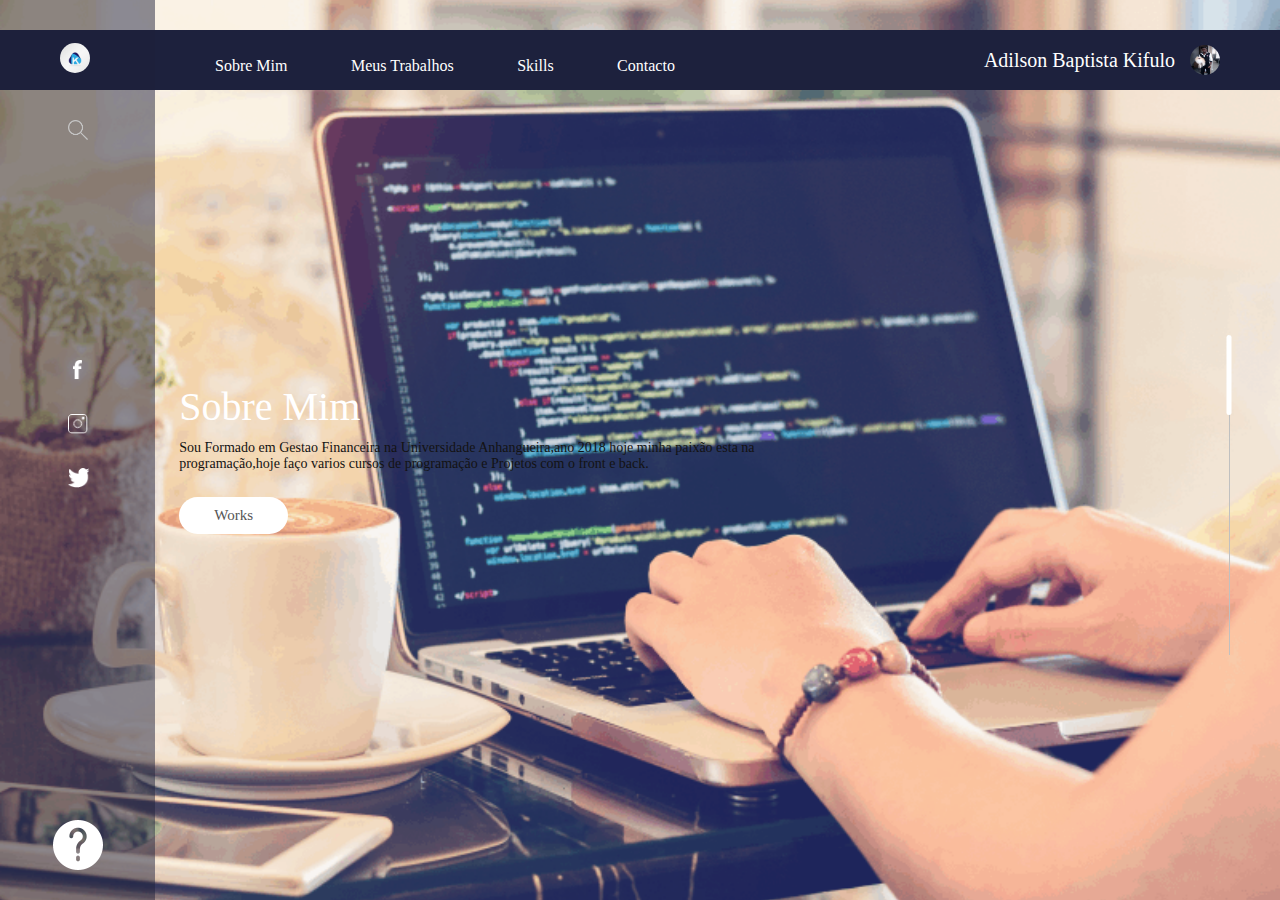
<file: index.html>
<!DOCTYPE html>
<html lang="pt-br">
<head>
    <meta charset="UTF-8">
    <meta http-equiv="X-UA-Compatible" content="IE=edge">
    <meta name="viewport" content="width=device-width, initial-scale=1.0">
    <link rel="stylesheet" href="style.css">
    <title>WebDisign - Portfolio</title>
</head>
<body>

     <div class="container">

         <div class="navbar">
             <div class="logo">
                 <img src="imagens/logo2.jpg"  width="600">
             </div>
             <nav>
                 <ul>
                     <li><a href="index.html">Sobre Mim</a></li>
                     <li><a href="trabalho.html">Meus Trabalhos</a></li>
                     <li><a href="skill.html">Skills</a></li>
                     <li><a href="contato.html">Contacto</a></li>
                 </ul>
             </nav>
             <div class="user">
                 <p>Adilson Baptista Kifulo</p>
                 <img src="imagens/IMG_20190513_155947.jpg" width="100" height="30">
             </div>
         </div>

         <div class="sidebar">
             <img src="imagens/search.png" class="search-icon">
             <div class="social-links">
                <a href="#"><img src="imagens/fb.png"></a>
                 <a href="#"><img src="imagens/ig.png"></a>
                 <a href="#"><img src="imagens/tw.png"></a>
             </div>
             <img src="imagens/info.png" class="info-icon">

         </div>

         <div class="msg-container">
             <div id="slaider">
                 <div class="msg-col">
                     <h1>Sobre Mim</h1>
                     <p>Sou Formado em Gestao Financeira na Universidade Anhangueira,ano 2018 hoje minha paixão esta na programação,hoje faço varios cursos de programação e Projetos com o  front e back.<br></p>     
                    </p>

                     <a href="trabalho.html">Works</a>
                    
                         
                 </div>
             </div>

         </div>

         <div class="controller">
             <div id="line1"></div>
             <div id="line2"></div>
             <div id="line3"></div>
             <div id="line4"></div>
             <div id="active"></div>
         </div>

     </div>


     <script>

         var slaider = document.getElementById('slaider');
         var active = document.getElementById('active');
         var line1 = document.getElementById('line1');
         var line2 = document.getElementById('line2');
         var line3 = document.getElementById('line3');
         var line4 = document.getElementById('line4');

         line1.onclick = function (){
             slaider.style.transform = 'translateX(0)';
             active.style.top = '0px';

         }


         line2.onclick = function (){
             slaider.style.transform = 'translateX(-25%)';
             active.style.top = '80px';
         }


         line3.onclick = function (){
             slaider.style.transform = 'translateX(-50%)';
             active.style.top = '160px';
         }

         line4.onclick = function (){
             slaider.style.transform = 'translateX(-75%)';
             active.style.top = '240px';
         }


     </script>

     
    
</body>
</html>
</file>
<file: style.css>
*{
    margin: 0;
    padding: 0pt;
}


.container{
    width: 100%;
    height: 100vh;
    background-image: url(imagens/back-1.png);
    background-position: center;
    background-size: cover;
    position: relative;
    padding-top: 30px;
    box-sizing: border-box;
}

.navbar{
    width: 100%;
    height: 60px;
    display: flex;
    align-items: center;
    background: rgba(29,33,61.05);
    padding: 0 60px;
    box-sizing: border-box;
    font-size: 14px;
}

.logo{
    width: 155px;
}

.logo img{
    width: 30px;
    position: relative;
    z-index: 10;
    cursor: pointer;
    border-radius: 50%;
}

nav{
    flex: 1;
}

nav ul li {
    list-style: none;
    display: inline-block;
    margin-right: 60px;
    font-size: 34px;

}

nav ul li a {

    text-decoration: none;
    color: #fff;
    font-size: 16px;
}

.user{
    display: flex;
    align-items: center;
    color: #fff;
    font-size: 20px;
}

.user img{

    width: 30px;
    margin-left: 15px;
    cursor: pointer;
    border-radius: 50%;
}

.sidebar{
    width: 155px;
    height: 100vh;
    background: rgba(29,31,58,0.5);
    position: absolute;
    top: 0;
    left: 0;
}

.search-icon{

    width: 20px;
    display: block;
    margin: 120px auto 0;
}

.social-links{
    width: 20px;
    display: block;
    margin: 220px auto 0;
    text-align: center;
}

.social-links img{

     height: 20px;
     margin-bottom: 30px;
}

.info-icon{
    width: 50px;
    position: absolute;
    left: 50%;
    bottom: 30px;
    transform: translateX(-50%);

}

.msg-container{
    width: 800px;
    height: 280px;
    position:absolute;
    left: 14%;
    top: 57%;
    transform: translateY(-50%);
    overflow: hidden;

}

#slaider{

    display: inline-flex;
    transition: 0.5s;
}

.msg-col{

    width: 600px;
    height: 280px;
}

.msg-col h1{

    color: #fff;
    font-size: 40px;
    font-weight: 100;
    margin:10px 0 ;
}


.msg-col p {
    
     color:rgb(19, 18, 18);
     font-size: 14px;
     line-height: px;
}

.msg-col a {
    display: inline-block;
    text-decoration: none;
    color: #555;
    background: #fff;
    font-size: 15px;
    padding: 10px 35px;
    border-radius: 30px;
    margin-top: 25px;
}

.controller{

    width: 1px;
    height: 320px;
    display: block;
    background: #c0c0c0;
    position: absolute;
    top: 55%;
    right: 50px;
    transform: translateY(-50%);
}

#line1,#lin2,#line3,#line4 {

    height:80px;
    width:10px;
    cursor: pointer;
    transform: translateX(-50%);
}

#active{

    width: 5px;
    height: 80px;
    border-radius: 10px;
    background: #fff;
    position: absolute;
    top: 0;
    transform: translateX(-50%);
    transition: 0.5s;

}
</file>
